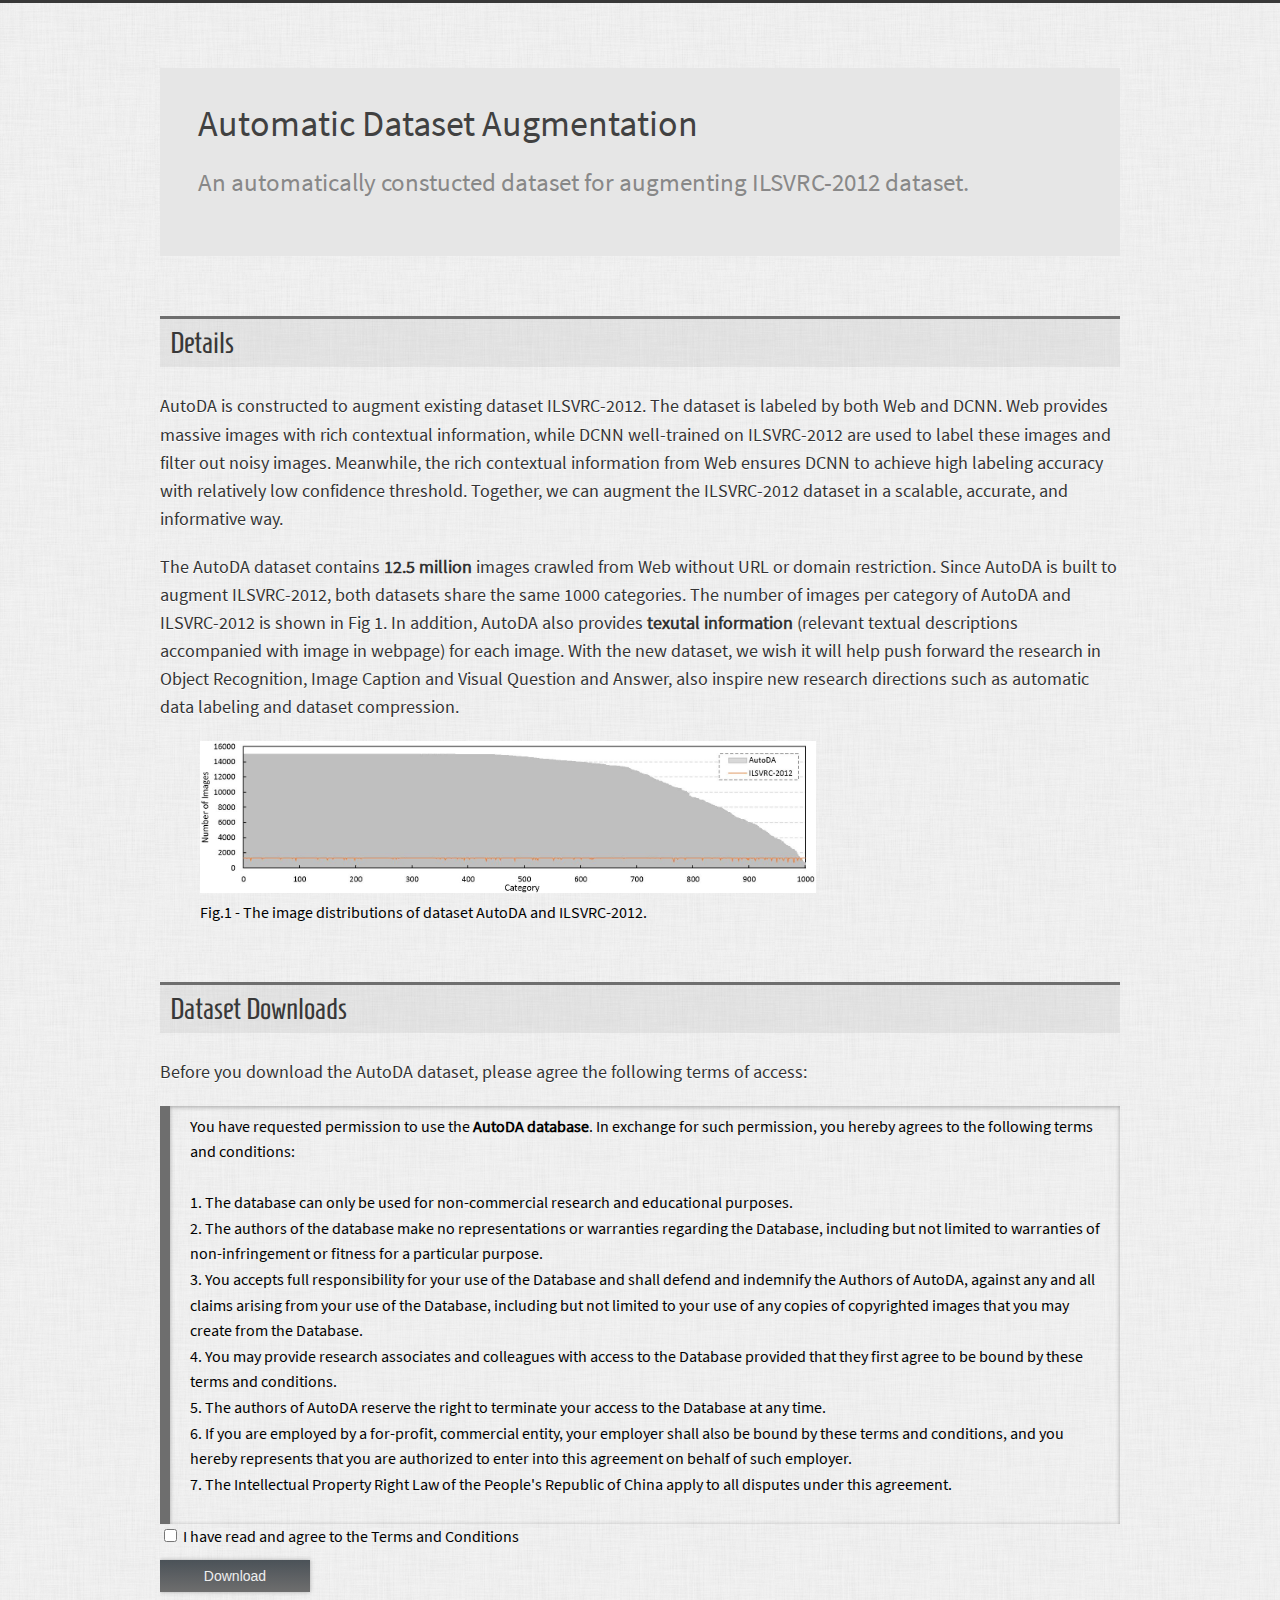
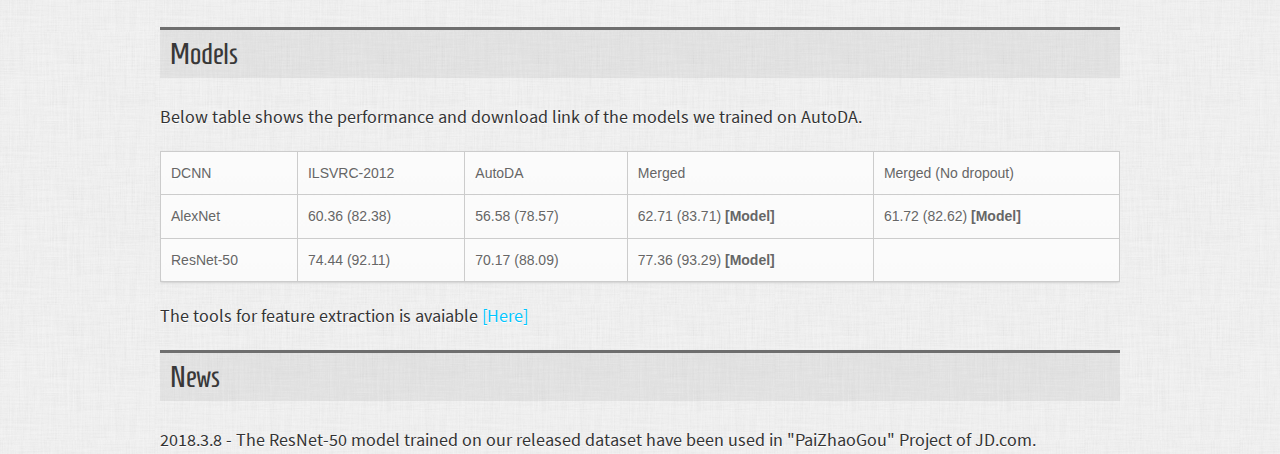
<file: index.html>
<!DOCTYPE html>
<html xmlns="http://www.w3.org/1999/xhtml" xml:lang="zh-Hans" lang="zh-Hans">

<head>
  <meta charset="UTF-8" />
  <title>Automatic Dataset Augmentation</title>
  <meta name="robots" content="all" />
  <meta name="author" content="Yalong Bai">
  <meta http-equiv="X-UA-Compatible" content="IE=100" />
  <link rel="stylesheet" type="text/css" href="public/css/autoset.css" />
  <link rel="stylesheet" type="text/css" href="public/css/reset.css" />
  <link rel="stylesheet" type="text/css" href="public/css/comment.css" />
  <script>
    (function (i, s, o, g, r, a, m) {
    i['GoogleAnalyticsObject'] = r; i[r] = i[r] || function () {
      (i[r].q = i[r].q || []).push(arguments)
    }, i[r].l = 1 * new Date(); a = s.createElement(o),
      m = s.getElementsByTagName(o)[0]; a.async = 1; a.src = g; m.parentNode.insertBefore(a, m)
    })(window, document, 'script', 'https://www.google-analytics.com/analytics.js', 'ga');

    ga('create', 'UA-105536234-1', 'auto');
    ga('send', 'pageview');
  </script>
  <script src="public/javascripts/jquery/1.5.2/jquery.min.js"></script>
</head>

<body>
  <div class="outline"></div>
  <div class="container">
    <div id="content">
      <div class="about">
        <div class="profile">
          <div class="info" width="100%">
            <div class="first-name">Automatic Dataset Augmentation</div>
            <p class="extra-info">An automatically constucted dataset for augmenting ILSVRC-2012 dataset.</p>
          </div>
        </div>
        <div class="markdown-body">
          <div class="about-page">
            <div class="line-2">
              <h1>Details</h1>
              <p>AutoDA is constructed to augment existing dataset ILSVRC-2012. The dataset is labeled by both Web and DCNN.
                Web provides massive images with rich contextual information, while DCNN well-trained on ILSVRC-2012 are
                used to label these images and filter out noisy images. Meanwhile, the rich contextual information from Web
                ensures DCNN to achieve high labeling accuracy with relatively low confidence threshold. Together, we can
                augment the ILSVRC-2012 dataset in a scalable, accurate, and informative way.</p>

              <p>The AutoDA dataset contains <b>12.5 million</b> images crawled from Web without URL or domain restriction.
                Since AutoDA is built to augment ILSVRC-2012, both datasets share the same 1000 categories. The number of
                images per category of AutoDA and ILSVRC-2012 is shown in Fig 1. In addition, AutoDA also provides <b>texutal information</b>                (relevant textual descriptions accompanied with image in webpage) for each image. With the new dataset, we
                wish it will help push forward the research in Object Recognition, Image Caption and Visual Question and
                Answer, also inspire new research directions such as automatic data labeling and dataset compression.
              </p>
              <figure>
                <img src="public/autoda_statistic.JPG" width="70%" alt>
                <figcaption>Fig.1 - The image distributions of dataset AutoDA and ILSVRC-2012.</figcaption>
              </figure>
            </div>
            <div class="line-2">
              <h1>Dataset Downloads</h1>
              <div id="comment" class="markdown-body">
                <p>Before you download the AutoDA dataset, please agree the following terms of access:</p>
                <blockquote>
                  You have requested permission to use the <b>AutoDA database</b>. In exchange for such permission, you hereby
                  agrees to the following terms and conditions:</br>
                  </br>
                  1. The database can only be used for non-commercial research and educational purposes.</br>
                  2. The authors of the database make no representations or warranties regarding the Database, including but not limited to
                  warranties of non-infringement or fitness for a particular purpose.</br>
                  3. You accepts full responsibility for your use of the Database and shall defend and indemnify the Authors of AutoDA, against
                  any and all claims arising from your use of the Database, including but not limited to your use of any
                  copies of copyrighted images that you may create from the Database.</br>
                  4. You may provide research associates and colleagues with access to the Database provided that they first agree to be bound
                  by these terms and conditions.</br>
                  5. The authors of AutoDA reserve the right to terminate your access to the Database at any time.</br>
                  6. If you are employed by a for-profit, commercial entity, your employer shall also be bound by these terms and conditions,
                  and you hereby represents that you are authorized to enter into this agreement on behalf of such employer.</br>
                  7. The Intellectual Property Right Law of the People's Republic of China apply to all disputes under this agreement.</br>
                  </br>

                </blockquote>
                <form action="#" onsubmit="if(document.getElementById('agree').checked) { document.getElementById('download').style.display='block'; document.getElementById('comment').style.display='none'; return false; } else { alert('Please indicate that you have read and agree to the Terms and Conditions'); return false; }">

                  <input type="checkbox" name="checkbox" value="check" id="agree" /> I have read and agree to the Terms and
                  Conditions
                  <br />
                  <input type="submit" name="submit" value="Download" class="submit" />

                </form>
              </div>
              <div id="download" style="display:none;">
                <h2>1. <a href="https://1drv.ms/u/s!Ask-3YsvCI7KbjY4xTqIs2IEdu8">Download Image URLs</a></h2>
                <p>The URLs are listed in a single txt file, where each line contains <code>image Key</code>, <code>Category Label</code>                  and <code>Image URL</code>. The category label is following the category order in ILSVRC-2012 (<a href="https://1drv.ms/t/s!Ask-3YsvCI7KbRfNJFvJqswgbPM">Here</a>).</p>
                <h2>2. <a href="https://1drv.ms/u/s!Ask-3YsvCI7Kb8OvG9BlV6cubJI">Download Textual Metadata</a></h2>
                <p>The textual descriptions of each image in AutoDA are free available for download. All of these information
                  are listed in a single txt file, where each line can be splitted into five elements including <code>Image Key</code>,
                  <code>Category Label</code>, <code>Image URL</code>, <code>Meta Type</code> and <code>Text Decription</code>                  by "\t". It worthly note that one image may have multiply types of meta information.
                <h2>3. For more information, contact us via email: auto-da AT outlook.com</h2>
              </div>
              <!--h2>Download Original Images</h2-->
              <!--p>First you are always free to obtain the images by their URLs. Alternatively, if you are a researcher/educator who wish to have a copy of the original images for non-commercial research and/or educational use, we may provide you access through our site, under certain conditions and at our discretion. The details are as follows:
      </p>
      <blockquote>
        <p>1. Send a email</p>

      </blockquote-->
              <h1>Models</h1>
              <p>Below table shows the performance and download link of the models we trained on AutoDA. </p>
              <div id="markdown-body">
                <table>
                  <tbody>
                    <tr>
                      <td>DCNN</td>
                      <td>ILSVRC-2012</td>
                      <td>AutoDA</td>
                      <td>Merged</td>
                      <td>Merged (No dropout)</td>
                    </tr>
                    <tr>
                      <td>AlexNet</td>
                      <td>60.36 (82.38)</td>
                      <td>56.58 (78.57)</td>
                      <td>62.71 (83.71) <a href="https://1drv.ms/f/s!Ask-3YsvCI7KdAIz8dTgjTlmaps">[Model]</a></td>
                      <td>61.72 (82.62) <a href="https://1drv.ms/f/s!Ask-3YsvCI7KdoGFoBiB3YODvgc">[Model]</a></td>
                    </tr>
                    <tr>
                      <td>ResNet-50</td>
                      <td>74.44 (92.11)</td>
                      <td>70.17 (88.09)</td>
                      <td>77.36 (93.29) <a href="https://1drv.ms/f/s!Ask-3YsvCI7Ke10fcIpj3NTWKDI">[Model]</a></td>
                      <td></td>
                    </tr>
                  </tbody>
                </table>
              </div>
              <p>The tools for feature extraction is avaiable <a href="https://1drv.ms/u/s!Ask-3YsvCI7KgUsY6sues1ux_nS9">[Here]</a></p>
	      <h1>News</h1>
	      <li>2018.3.8 -  The ResNet-50 model trained on our released dataset have been used in "PaiZhaoGou" Project of JD.com.</li>
              <!--h1>Download</h1>
      <h2><a href="http://1drv.ms/1NHxmi3">1. Autoset-1K</a></h2>
      <li>For each category, a set of image ID in <a href="http://clickture.blob.core.windows.net/split?restype=container&comp=list">Clickture-Full</a> is given. You can extract Autoset-1K image dataset according to our given image ID from Click-Full which contains 40 million of images.</li>
      <li>You must accept the <a href="http://web-ngram.research.microsoft.com/GrandChallenge/MSR-LA%20Data-MSR%20Bing%20Image%20Challenge.pdf">enclosed License Terms </a> of Bing-MSR Image Annotation Challenge Data in order to use Click-Full dataset. You are not allowed to further distribute Autoset-1K and Click-Full dataset.</li>
      <h2><a href="http://1drv.ms/1MqSvqR">2. Visual based Word Embeddings</a></h2>
      <h2><a href="http://1drv.ms/1OCgnMM">3. KNN results of Visual based Word Embeddings</a></h2-->
            </div>
          </div>
          <!--div class="line-3">
     <h1>About</h1>
  </div-->

          <!--
    <div class="line-5">
      <section id="internet-footprint">
      <h1>Downloads</h1>
      <p><a href="/download1">Parser</a> - parser.<br />
      <a href="http://www.pixiv.net/member.php?id=4798189">SVM</a> - write something.
      </p>
      </section>
    </div>
-->
        </div>
      </div>
    </div>
  </div>
</body>

</html>
</file>
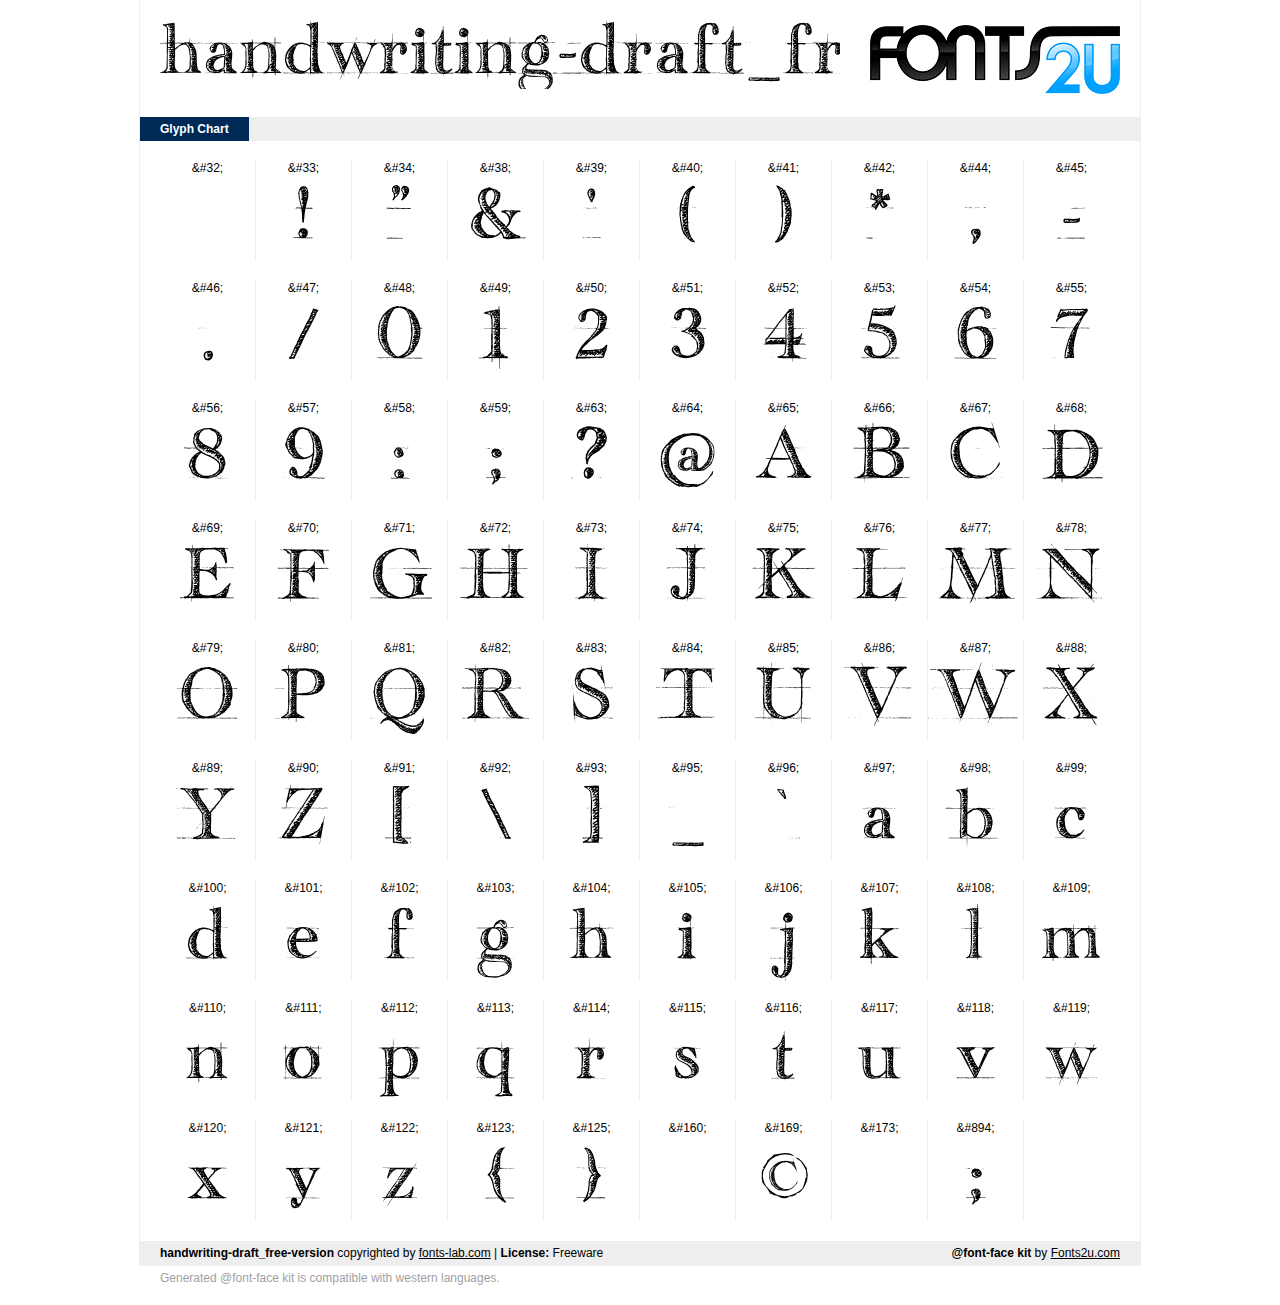
<file: public/css/font/handwriting-draft_free-version/demo.html>
﻿<!DOCTYPE html PUBLIC "-//W3C//DTD XHTML 1.0 Strict//EN" "http://www.w3.org/TR/xhtml1/DTD/xhtml1-strict.dtd"> 

<html xmlns="http://www.w3.org/1999/xhtml"> 

  <head> 

    <title>handwriting-draft_free-version @font-face kit sample</title> 
    <meta http-equiv="Content-Type" content="text/html; charset=utf-8" />
    
    <style media="screen" type="text/css">/*<![CDATA[*/@import 'stylesheet.css';/*]]>*/</style>
    <style media="screen" type="text/css">/*<![CDATA[*/@import 'demo-files/demo.css';/*]]>*/</style>
    <style type="text/css">#title,#glyphs p{font-family:"handwriting-draft_free-version"}</style>

 </head> 
 
<body> 

	<div id="wrapper">
		<div id="title">
			handwriting-draft_free-version		</div>
		<div id="logo">
			<a href="http://www.fonts2u.com" target="_blank"><img src="demo-files/fonts2u_logo.gif" width="250" height="69" alt="Fonts2u.com logo" /></a>
		</div>
		<div class="clr"></div>

		<div id="menu">
			<ul>
				<li class="selected"><a href="#glyphs">Glyph Chart</a></li>
			<ul>
			<div class="clr"></div>
		</div>

		<div id="content">
			
			<div id="glyphs">
				﻿<div class="g">&amp;#32;<p> </p></div>﻿<div class="g">&amp;#33;<p>!</p></div>﻿<div class="g">&amp;#34;<p>"</p></div>﻿<div class="g">&amp;#38;<p>&</p></div>﻿<div class="g">&amp;#39;<p>'</p></div>﻿<div class="g">&amp;#40;<p>(</p></div>﻿<div class="g">&amp;#41;<p>)</p></div>﻿<div class="g">&amp;#42;<p>*</p></div>﻿<div class="g">&amp;#44;<p>,</p></div>﻿<div class="g noborder">&amp;#45;<p>-</p></div><div class="clr"></div>﻿<div class="g">&amp;#46;<p>.</p></div>﻿<div class="g">&amp;#47;<p>/</p></div>﻿<div class="g">&amp;#48;<p>0</p></div>﻿<div class="g">&amp;#49;<p>1</p></div>﻿<div class="g">&amp;#50;<p>2</p></div>﻿<div class="g">&amp;#51;<p>3</p></div>﻿<div class="g">&amp;#52;<p>4</p></div>﻿<div class="g">&amp;#53;<p>5</p></div>﻿<div class="g">&amp;#54;<p>6</p></div>﻿<div class="g noborder">&amp;#55;<p>7</p></div><div class="clr"></div>﻿<div class="g">&amp;#56;<p>8</p></div>﻿<div class="g">&amp;#57;<p>9</p></div>﻿<div class="g">&amp;#58;<p>:</p></div>﻿<div class="g">&amp;#59;<p>;</p></div>﻿<div class="g">&amp;#63;<p>?</p></div>﻿<div class="g">&amp;#64;<p>@</p></div>﻿<div class="g">&amp;#65;<p>A</p></div>﻿<div class="g">&amp;#66;<p>B</p></div>﻿<div class="g">&amp;#67;<p>C</p></div>﻿<div class="g noborder">&amp;#68;<p>D</p></div><div class="clr"></div>﻿<div class="g">&amp;#69;<p>E</p></div>﻿<div class="g">&amp;#70;<p>F</p></div>﻿<div class="g">&amp;#71;<p>G</p></div>﻿<div class="g">&amp;#72;<p>H</p></div>﻿<div class="g">&amp;#73;<p>I</p></div>﻿<div class="g">&amp;#74;<p>J</p></div>﻿<div class="g">&amp;#75;<p>K</p></div>﻿<div class="g">&amp;#76;<p>L</p></div>﻿<div class="g">&amp;#77;<p>M</p></div>﻿<div class="g noborder">&amp;#78;<p>N</p></div><div class="clr"></div>﻿<div class="g">&amp;#79;<p>O</p></div>﻿<div class="g">&amp;#80;<p>P</p></div>﻿<div class="g">&amp;#81;<p>Q</p></div>﻿<div class="g">&amp;#82;<p>R</p></div>﻿<div class="g">&amp;#83;<p>S</p></div>﻿<div class="g">&amp;#84;<p>T</p></div>﻿<div class="g">&amp;#85;<p>U</p></div>﻿<div class="g">&amp;#86;<p>V</p></div>﻿<div class="g">&amp;#87;<p>W</p></div>﻿<div class="g noborder">&amp;#88;<p>X</p></div><div class="clr"></div>﻿<div class="g">&amp;#89;<p>Y</p></div>﻿<div class="g">&amp;#90;<p>Z</p></div>﻿<div class="g">&amp;#91;<p>[</p></div>﻿<div class="g">&amp;#92;<p>\</p></div>﻿<div class="g">&amp;#93;<p>]</p></div>﻿<div class="g">&amp;#95;<p>_</p></div>﻿<div class="g">&amp;#96;<p>`</p></div>﻿<div class="g">&amp;#97;<p>a</p></div>﻿<div class="g">&amp;#98;<p>b</p></div>﻿<div class="g noborder">&amp;#99;<p>c</p></div><div class="clr"></div>﻿<div class="g">&amp;#100;<p>d</p></div>﻿<div class="g">&amp;#101;<p>e</p></div>﻿<div class="g">&amp;#102;<p>f</p></div>﻿<div class="g">&amp;#103;<p>g</p></div>﻿<div class="g">&amp;#104;<p>h</p></div>﻿<div class="g">&amp;#105;<p>i</p></div>﻿<div class="g">&amp;#106;<p>j</p></div>﻿<div class="g">&amp;#107;<p>k</p></div>﻿<div class="g">&amp;#108;<p>l</p></div>﻿<div class="g noborder">&amp;#109;<p>m</p></div><div class="clr"></div>﻿<div class="g">&amp;#110;<p>n</p></div>﻿<div class="g">&amp;#111;<p>o</p></div>﻿<div class="g">&amp;#112;<p>p</p></div>﻿<div class="g">&amp;#113;<p>q</p></div>﻿<div class="g">&amp;#114;<p>r</p></div>﻿<div class="g">&amp;#115;<p>s</p></div>﻿<div class="g">&amp;#116;<p>t</p></div>﻿<div class="g">&amp;#117;<p>u</p></div>﻿<div class="g">&amp;#118;<p>v</p></div>﻿<div class="g noborder">&amp;#119;<p>w</p></div><div class="clr"></div>﻿<div class="g">&amp;#120;<p>x</p></div>﻿<div class="g">&amp;#121;<p>y</p></div>﻿<div class="g">&amp;#122;<p>z</p></div>﻿<div class="g">&amp;#123;<p>{</p></div>﻿<div class="g">&amp;#125;<p>}</p></div>﻿<div class="g">&amp;#160;<p> </p></div>﻿<div class="g">&amp;#169;<p>©</p></div>﻿<div class="g">&amp;#173;<p>­</p></div>﻿<div class="g">&amp;#894;<p>;</p></div>			</div>
			
			<div class="clr"></div>

		</div>

		<div id="footer">
			<div id="copyright"><strong>handwriting-draft_free-version</strong> copyrighted by <a href="http://www.fonts-lab.com/" target="_blank">fonts-lab.com</a> | <strong>License:</strong> Freeware</div>
			<div id="generated"><strong>@font-face kit</strong> by <a href="http://www.fonts2u.com" target="_blank">Fonts2u.com</a></div>
			<div class="clr"></div>
		</div>
	</div>
	<div id="support">Generated @font-face kit is compatible with western languages.</div>

</body> 

</html>
</file>
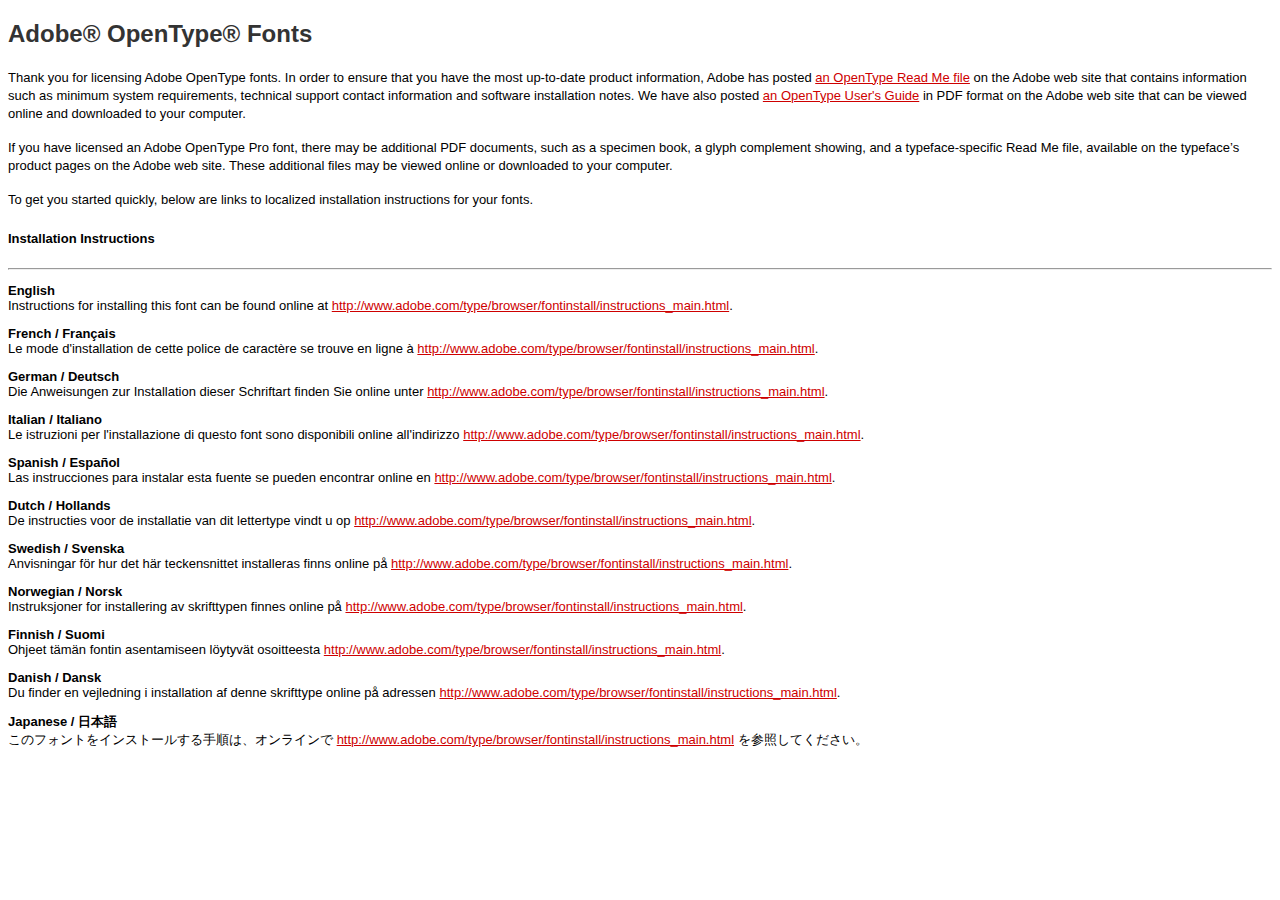
<file: public/css/font/SourceSansPro/ReadMe.html>
<!DOCTYPE html>
<html>
<head>
	<title>Read Me File for Adobe® OpenType® Fonts</title>
	<meta charset="utf-8" />
</head>
<body bgcolor="white" link="#ce0000" alink="#ce0000" vlink="#9c6363">
		<h2><font color="#333333"
face="verdana,geneva,arial">Adobe&reg; OpenType&reg; Fonts</font></h2>
		<p><font size="2" face="verdana,geneva,arial">Thank
you for licensing Adobe OpenType fonts. In order to ensure that you
have the most up-to-date product information, Adobe has posted <a
href="http://www.adobe.com/type/browser/OTReadMe.html">an OpenType
Read Me file</a> on the Adobe web site that contains information such
as minimum system requirements, technical support contact information
and software installation notes. We have also posted <a
href="http://www.adobe.com/type/browser/pdfs/OTGuide.pdf">an OpenType
User's Guide</a> in PDF format on the Adobe web site that can be
viewed online and downloaded to your computer. <P>If you have
licensed an Adobe OpenType Pro font, there may be additional PDF
documents, such as a specimen book, a glyph complement showing, and a
typeface-specific Read Me file, available on the typeface&#146;s
product pages on the Adobe web site. These additional files may be
viewed online or downloaded to your computer.<P>To get you started
quickly, below are links to localized installation instructions for
your fonts.

<h4>Installation Instructions</h4><hr>
<p lang=en><b>English</b><br>
Instructions for installing this font can be found online at <a
href="http://www.adobe.com/type/browser/fontinstall/instructions_main.html">http://www.adobe.com/type/browser/fontinstall/instructions_main.html</a>.</p>
<p lang=fr><b>French / Fran&#231;ais</b><br>
Le mode d'installation de cette police de caract&#232;re se trouve en
ligne &#224; <a
href="http://www.adobe.com/type/browser/fontinstall/instructions_main.html">http://www.adobe.com/type/browser/fontinstall/instructions_main.html</a>.</p>
<p lang=de><b>German / Deutsch</b><br>
Die Anweisungen zur Installation dieser Schriftart finden Sie online
unter <a
href="http://www.adobe.com/type/browser/fontinstall/instructions_main.html">http://www.adobe.com/type/browser/fontinstall/instructions_main.html</a>.</p>
<p lang=it><b>Italian / Italiano</b><br>
Le istruzioni per l'installazione di questo font sono disponibili
online all'indirizzo <a
href="http://www.adobe.com/type/browser/fontinstall/instructions_main.html">http://www.adobe.com/type/browser/fontinstall/instructions_main.html</a>.</p>
<p lang=es><b>Spanish / Espa&#241;ol</b><br>
Las instrucciones para instalar esta fuente se pueden encontrar
online en <a
href="http://www.adobe.com/type/browser/fontinstall/instructions_main.html">http://www.adobe.com/type/browser/fontinstall/instructions_main.html</a>.</p>
<p lang=nl><b>Dutch / Hollands</b><br>
De instructies voor de installatie van dit lettertype vindt u op <a
href="http://www.adobe.com/type/browser/fontinstall/instructions_main.html">http://www.adobe.com/type/browser/fontinstall/instructions_main.html</a>.</p>
<p><b>Swedish / Svenska</b><br>
Anvisningar f&#246;r hur det h&#228;r teckensnittet installeras finns
online p&#229; <a
href="http://www.adobe.com/type/browser/fontinstall/instructions_main.html">http://www.adobe.com/type/browser/fontinstall/instructions_main.html</a>.</p>
<p><b>Norwegian / Norsk</b><br>
Instruksjoner for installering av skrifttypen finnes online p&#229;
<a
href="http://www.adobe.com/type/browser/fontinstall/instructions_main.html">http://www.adobe.com/type/browser/fontinstall/instructions_main.html</a>.</p>
<p><b>Finnish / Suomi</b><br>
Ohjeet t&#228;m&#228;n fontin asentamiseen l&#246;ytyv&#228;t
osoitteesta <a
href="http://www.adobe.com/type/browser/fontinstall/instructions_main.html">http://www.adobe.com/type/browser/fontinstall/instructions_main.html</a>.</p>
<p><b>Danish / Dansk</b><br>
Du finder en vejledning i installation af denne skrifttype online
p&#229; adressen <a
href="http://www.adobe.com/type/browser/fontinstall/instructions_main.html">http://www.adobe.com/type/browser/fontinstall/instructions_main.html</a>.</p>
<p lang=ja><b>Japanese / 日本語</b><br>
このフォントをインストールする手順は、オンラインで <a
href="http://www.adobe.com/type/browser/fontinstall/instructions_main.html">http://www.adobe.com/type/browser/fontinstall/instructions_main.html</a>
を参照してください。</p>
</body>
</html>
</file>
<file: public/css/autoset.css>
/*
Title:		Master styles for ElvenHut version 1.0
Author:		admin@asiteof.me
 */

/* main styles */

html, body {
  height: 100%;
}

body {
  background: rgba(78, 68, 60, 0.75) url(img/homepage_bg.png);
  width: 100%;
  height: auto;
  margin: auto;
  padding: 0;
  /*
  font-family: 'Source Sans Pro', Arial,sans-serif;
  */
  font-family: 'Source Sans Pro',"Hiragino Sans GB", "Microsoft YaHei", "WenQuanYi Micro Hei", Arial, sans-serif; 
  /*fa453c
  background: url(/css/img/outline.png) top repeat-x;
   */}

.outline {
border-top: 3px solid #383838;
}

.container {
  font-family: 'Source Sans Pro',"Hiragino Sans GB", "Microsoft YaHei", "WenQuanYi Micro Hei", Arial, sans-serif; 
 /* font-family: 'Source Sans Pro', Arial,sans-serif;*/
  /*font-family: "BigNoodleTitling", Helvetica, Arial, sans-serif;*/
  line-height: 1.5;
  min-width: 1280px;
  height: 100%;
}

#headline {
  overflow: hidden;
  height: 180px;
  margin: 0 auto;
  width: 75%;
}

#footer-head {
  background: url(/css/img/cta_bg.png) top left repeat-x;
  height: 100px;
  width: 100%;
  margin-bottom: 0px;
}
/* footer styles*/
footer {
  font-size: 1em;
  height: 65px;
  overflow: hidden;
  clear: both;
  width: 100%;
  background-color: #4b5258;
  background: transparent url(/css/img/homepage_header.jpg) repeat-x 0 0;
}

/*content styles*/
#content {
  margin: 0 auto;
  width: 75%;
  font-size: 1em;
  line-height: 1.6;
  margin-top: 65px;
  margin-bottom: 30px;
  min-height: 300px;
}

#content article {
  /*margin: 0 0 3em 0;*/
  padding: 10px 0 20px 20%;
}

.button{
  font-family: 'Homenaje';
  margin-top: 10px;
  color: #f5efe0;
  width: 100px;
  background-color: #4b5258;
}

#login .button:hover, #edit_post .button:hover, .button:hover {
  background-color: #fa453c;
  cursor: pointer;
}

/*basic styles

h1: site title. h2: article tile. h3: paragraph title*/

h1 {
  font: "NewPressEroded",  "Hiragino Sans GB", "Microsoft YaHei", "WenQuanYi Micro Hei", Arial, sans-serif; ;
  /*font:  "NewPressEroded",arial, sans-serif;*/
  ;
  color: #383838;
}

h2 {
  font-family: 'Homenaje',  "Hiragino Sans GB", "Microsoft YaHei", "WenQuanYi Micro Hei", Arial, sans-serif; ;
 
 /* font-family: 'Homenaje', arial, sans-serif;
  */font-size: 1.8em;
  color: #383838;
}

h3 {
   font-family: 'Homenaje',  "Hiragino Sans GB", "Microsoft YaHei", "WenQuanYi Micro Hei", Arial, sans-serif; ;
 
 /* font-family: 'Homenaje', Tahoma, sans-serif;
  */font-size: 1.3em;
  color: #383838;
}

h4 {
   font-family: 'Homenaje',  "Hiragino Sans GB", "Microsoft YaHei", "WenQuanYi Micro Hei", Arial, sans-serif; ;
 /*
  font-family: 'Homenaje', Tahoma, sans-serif;
  */color: #383838;
  font-size: 1em;
}

p, li {
  font-weight: 400;
  font-size: 1em;
  color: #4c4b4b;
  -webkit-font-smoothing: antialiased;
}

a:hover {
  color: #fa453c;
  text-shadow: 0 2px 2px #4b5258;
}

a:link, a:visited {
  outline: none;
}

a {
  /*font-weight: 300;*/
  color: #0A7BC1;
  text-decoration: none;
}

pre{
  white-space: pre-wrap;       /* css-3 */
  white-space: -moz-pre-wrap;  /* Mozilla, since 1999 */
  white-space: -pre-wrap;      /* Opera 4-6 */
  white-space: -o-pre-wrap;    /* Opera 7 */
  word-wrap: break-all;       /* Internet Explorer 5.5+ */
  font-size: 16px;
  font-family: Consolas, "Liberation Mono", Courier, 'Source Sans Pro',  "Hiragino Sans GB", "Microsoft YaHei", "WenQuanYi Micro Hei", Arial, sans-serif; 
/*
  font-family: Consolas, "Liberation Mono", Courier, monospace;*/
  border: 1px solid #fff;
  box-shadow: inset 0 1px 4px rgba(125, 125, 125, .65);
  -moz-box-shadow: inset 0 1px 4px rgba(125, 125, 125, .65);
  -webkit-box-shadow: inset 0 1px 4px rgba(125, 125, 125, .65);
  -webkit-transition: all .08s ease-in-out;
  background: #fff;
  padding: 3px 5px;
}

code {
font-family: Consolas, "Liberation Mono", Courier, 'Source Sans Pro',  "Hiragino Sans GB", "Microsoft YaHei", "WenQuanYi Micro Hei", Arial, sans-serif; 
  background: #fff;
  /*  border-radius: 3px;*/
}

pre{
  font-size: 16px;
  /*overflow-x: scroll;*/
}

embed {
  display: block;
  line-height: 0px;
}

pre {
  display: block;
}

li {
	font-size: 1.1em;
line-height: 1.6em;
color: rgb(51, 51, 51);
text-shadow: 0px 1px 0px #fff;
margin-top: 10px;
}

@font-face {
  font-family: 'NewPressEroded';
  src:url("font/newpresseroded/New_Press_Eroded.eot");
  src:url("font/newpresseroded/New_Press_Eroded.ttf") format("truetype");
  font-weight:normal;
  font-style:normal;
}

@font-face {
  font-family: 'SteinsGate';
  src:url("font/steins_gate/Steins_Gate.otf") format("opentype");
}

@font-face {
  font-family: 'BigNoodleTitling';
  src:url("font/bignoodle_titling/big_noodle_titling.eot");
  src:url("font/bignoodle_titling/big_noodle_titling.ttf") format("truetype");
  font-weight:normal;
  font-style:normal;
}


/*@font-face {
font-family: 'Source Sans Pro';
src:url("font/SourceSansPro/SourceSansPro-Light.eot");
src:url("font/SourceSansPro/SourceSansPro-Light.ttf") format("truetype");
font-weight: 300;
font-style:normal;
}

  @font-face {
  font-family: 'Source Sans Pro';
  src:url("font/SourceSansPro/SourceSansPro-LightIt.eot");
  src:url("font/SourceSansPro/SourceSansPro-Light.ttf") format("truetype");
  font-weight: 300;
  font-style: italic;
}

  @font-face {
  font-family: 'Source Sans Pro';
  src:url("font/SourceSansPro/SourceSansPro-Light.eot");
  src:url("font/SourceSansPro/SourceSansPro-Light.ttf") format("truetype");
  font-weight: 300;
  font-style:normal;
}*/

@font-face {
  font-family: 'Source Sans Pro';
  src:url("font/SourceSansPro/SourceSansPro-Light.eot");
  src:url("font/SourceSansPro/SourceSansPro-Light.ttf") format("truetype");
  font-weight: 300;
  font-style: normal;
}

@font-face {
  font-family: 'Source Sans Pro';
  src:url("font/SourceSansPro/SourceSansPro-LightIt.eot");
  src:url("font/SourceSansPro/SourceSansPro-LightIt.ttf") format("truetype");
  font-weight: 300;
  font-style: italic;
}

@font-face {
  font-family: 'SFDistant';
  src:url("font/SFDistant.eot");
  src:url("font/SFDistant.ttf") format("truetype");
  font-weight: 400;
  font-weight: normal;
  font-style: normal;
}

@font-face {
  font-family: 'Starnext';
  src:url("font/StarNext.eot");
  src:url("font/StarNext.ttf") format("truetype");
  font-weight: 400;
  font-weight: normal;
  font-style: normal;
}

@font-face {
  font-family: 'Starjout';
  src:url("font/Starjout.eot");
  src:url("font/Starjout.ttf") format("truetype");
  font-weight: 400;
  font-weight: normal;
  font-style: normal;
}

@font-face {
  font-family: 'Source Sans Pro';
  src:url("font/SourceSansPro/SourceSansPro-Regular.eot");
  src:url("font/SourceSansPro/SourceSansPro-Regular.ttf") format("truetype");
  font-weight: 400;
  font-weight: normal;
  font-style: normal;
}

@font-face {
  font-family: 'Source Sans Pro';
  src:url("font/SourceSansPro/SourceSansPro-It.eot");
  src:url("font/SourceSansPro/SourceSansPro-It.ttf") format("truetype");
  font-weight: 400;
  font-weight: normal;
  font-style: italic;
}

@font-face {
  font-family: 'Homenaje';
  src:url("font/homenaje/Homenaje-Regular.eot");
  src:url("font/homenaje/Homenaje-Regular.ttf") format("truetype");
  font-weight: normal;
  font-style: normal;
}

@font-face {
  font-family: 'Terminal Dosis';
  src:url("font/TerminalDosis/Terminal_Dosis-Book.eot");
  src:url("font/TerminalDosis/Terminal_Dosis-Book.ttf") format("truetype");
  font-weight: normal;
  font-style: normal;
}

@font-face {
  font-family: 'Niconne';
  src:url("font/niconne/Niconne-Regular.eot");
  src:url("font/niconne/Niconne-Regular.ttf") format("truetype");
  font-weight: normal;
  font-style: normal;
}

@font-face {
  font-family: 'Sorts Mill Goudy';
  src:url("font/sortsMillGoudy/OFLGoudyStM.otf") format("opentype");
}

@font-face {
  font-family:"handwriting-draft_free-version";
  src:url("font/handwriting-draft_free-version/handwriting-draft_free-version.eot") format("eot");
  src:url("font/handwriting-draft_free-version/handwriting-draft_free-version.woff") format("woff");
  src:url("font/handwriting-draft_free-version/handwriting-draft_free-version.ttf") format("truetype");
  font-weight:normal;
  font-style:normal;
}

.about .about-page .overview  h1 {
  font-family: 'Homenaje', Tahoma, sans-serif;
/*  font-family: 'SFDistant','Homenaje', Tahoma, sans-serif;*/
  color: #383838;
  font-size: 30px;
/*letter-spacing: 1px;*/
font-weight: normal;
margin-top: 20px;
   border-top: 3px solid #6e6e6e;
  background-color:  rgba(0,0,0,0.05);
  padding-left: 10px;
  margin-bottom:0px;
}

.about .about-page  h1 {
  font-family: 'Homenaje', Tahoma, sans-serif;
/*  font-family: 'SFDistant','Homenaje', Tahoma, sans-serif;*/
  color: #383838;
  font-size: 30px;
/*letter-spacing: 1px;*/
font-weight: normal;
margin-top: 20px;
   border-top: 3px solid #6e6e6e;
  background-color:  rgba(0,0,0,0.05);
  margin-bottom: 25px;
  padding-left: 10px;
}

.about .about-page  h1:hover {
   border-: 5px solid #6e6e6e;
  background-color:  rgba(0,0,0,0.05);
}

.about .about-page  h2 {
  font-family: 'Homenaje', Tahoma, sans-serif;
  color: #383838;
  font-size: 25px;
letter-spacing: 1px;
font-weight: normal;
margin-top: 10px;
}

.about .about-page .line-3 h3 {
	font-style:italic;
}

.about .about-page .line-4 h3 {
	font-weight:bold;
}
.about .about-page  h3 {
  font-family: 'Homenaje', Tahoma, sans-serif;
  color: #383838;
  font-size: 20px;
letter-spacing: 1px;
font-weight: normal;
margin-top: 10px;
}
.about .about-page  {
  height: auto;
  margin-left: 0px;
}

.about .about-page  a {
  font-size: 1em;
  line-height: 1.6em;
  color: #00c6ff;
  text-shadow: 0px 1px 0px #fff;
}

.about .about-page  a:hover {
  color: #fa453c;
}

.about .about-page  ol {
  margin-top: 10px;
}

.about .about-page  ol.jellybean li {
  padding: 2px 12px;
  margin: 2px;
  font-size: 1em;
  background-color: #e8e8e8;
  color: rgb(51,51,51);
  text-shadow: 0px 1px 0px #fff;
  -moz-border-radius: 5px;
  -webkit-border-radius: 5px;
  -o-border-radius: 5px;
  -ms-border-radius: 5px;
  -khtml-border-radius: 5px;
  border-radius: 5px;
  display: inline-block;
}

.about .about-page  ol.jellybean li:hover {
  background-color: #383838;
  color: #fff;
}

.info {
  width: 25%;
  height: 150px;
  float: left;
  padding-top: 50px;
}

.info .self_photo {
  width: 330px;
  height: 199px;
  float: left;
  background: url(/css/img/selfphoto.png) no-repeat;
}

.about-page .line-1 {
  height: auto;
  overflow: hidden;
  margin-top: -40px;
}

.about-page .line-2, .about-page .line-3, .about-page .line-4, .about-page .line-5 {

  height: auto;
  overflow: hidden;
}

.about-page .line-1  {
  width: 100%;
  margin-top: 20px;
 margin-bottom: 20px;
}

.about-page .line-2 , .about-page .line-3 , .about-page .line-4 , .about-page .line-5  {
  width: 100%;
  margin-top: 20px;
 margin-bottom: 20px;
}

.about-page   p {
  margin-bottom: 1.1em;
  font-size: 1.1em;
  line-height: 1.6em;
  color: rgb(51, 51, 51);
  text-shadow: 0px 1px 0px #fff;
}

.profile {
color: #414141;
background-color: #e6e6e6;
margin-bottom: 40px;
position: relative;
overflow: hidden;
font-size: 25px;
font-family: 'Source Sans Pro';
}

.profile img {
  float: right;
width: 29%;
height: auto;

}

div.pdf {
  position: absolute;
 top: -42px;
 left: 0;width:100%;
 }


#comment input.submit, comment textarea { 		
  height: 100%;
  padding: 8px; 
  margin: 4px 0 15px 0; 
  background: #fff; 
  /*width: 220px; */
  width: 100%;
  font-size: 14px; 
  color: #555; 
  border: 1px #ddd solid;

  /* -- CSS3 Shadow - create a shadow around each input element -- */ 
  -webkit-box-shadow: 0px 0px 4px #aaa;
  -moz-box-shadow: 0px 0px 4px #aaa; 
  box-shadow: 0px 0px 4px #aaa;

  /* -- CSS3 Transition - define what the transition will be applied to (i.e. the background) -- */		
  -webkit-transition: background 0.3s linear;							
}

#comment textarea {		
  margin-right: 5%;
  width: 98%; 
  height: 148px; 		 		
  font-size: 1em;
  -webkit-box-sizing: border-box;
  -moz-box-sizing: border-box;
  box-sizing: border-box;
}

#comment input:hover, comment textarea:hover { 
  background: #eee; 
}

#comment input.cancel {
  margin-left: 30px;
}

#comment input.delete {
  margin-left: 60px;
}

#comment input.submit, comment input.cancel, comment input.delete{ 	
  width: 150px; 
  color: #eee; 
/*  text-transform: uppercase; */
  margin-top: 10px;
  background-color: #4b5258;
  border: none;

  /* -- CSS3 Transition - define which property to animate (i.e. the shadow)  -- */
  -webkit-transition: -webkit-box-shadow 0.3s linear;

  /* -- CSS3 - Rounded Corners -- */
  /*
  -moz-border-radius: 4px; 
  -webkit-border-radius: 4px;
  border-radius: 4px; 
  */

  /* -- CSS3 Shadow - create a shadow around each input element -- */ 
  background: -webkit-gradient(linear, 0% 0%, 0% 100%, from(#4b5258), to(#6e6e6e)); 
  background: -moz-linear-gradient(25% 75% 90deg,#6e6e6e, #4b5258);		
} 

#comment input.submit:hover, input.cancel:hover, comment input.delete:hover { 		
  -webkit-box-shadow: 0px 0px 20px #555;
  -moz-box-shadow: 0px 0px 20px #aaa; 
  box-shadow: 0px 0px 20px #555;	
  cursor:  pointer; 
} 		


/* markdown style*/
#markdown-body ul, #markdown-body ol {
  margin: 15px 0;
  padding-left: 35px;
}

#markdown-body h1 {
  margin: 20px 0 10px;
  font-family: 'Homenaje',  "Hiragino Sans GB", "Microsoft YaHei", "WenQuanYi Micro Hei", Arial, sans-serif; 
  /*font-family: 'Homenaje', arial, sans-serif;*/
  font-size: 1.7em;
  font-weight: normal;
}

#markdown-body h2 {
  margin: 20px 0 10px;
  font-size: 1.5em;
  font-weight: normal;
}

#markdown-body h3 {
  padding: 0.5em 0;
  font-size: 1.3em;
  font-weight: normal;
}

#markdown-body h4 {
  padding: 0.5em 0;
  font-size: 1.1em;
  font-weight: normal;
}

#markdown-body pre {
  font-size: 16px;
}

#markdown-body pre{
  border: 1px solid #fff;
  padding: 0.5em;
  line-height: 25px;
  padding: 9px 13px;
  border-radius: 0px;
}

#markdown-body code {
  padding: 0em;
}

#markdown-body table a:link {
  color: #666;
  font-weight: bold;
  text-decoration:none;
}
#markdown-body table a:visited {
  color: #999999;
  font-weight:bold;
  text-decoration:none;
}
#markdown-body table a:active,
#markdown-body table a:hover {
  color: #bd5a35;
  text-decoration:underline;
}
#markdown-body table {
  font-family:  "Hiragino Sans GB", "Microsoft YaHei", "WenQuanYi Micro Hei", Arial, sans-serif; 
  /*font-family:Arial, Helvetica, sans-serif;*/
  color:#666;
  font-size:14px;
  text-shadow: 1px 1px 0px #fff;
  background:#eaebec;
  margin-top:20px;
  margin-bottom: 20px;
  border:#ccc 1px solid;
  text-align: left;

  -moz-border-radius:3px;
  -webkit-border-radius:3px;
  border-radius:3px;

  -moz-box-shadow: 0 1px 2px #d1d1d1;
  -webkit-box-shadow: 0 1px 2px #d1d1d1;
  box-shadow: 0 1px 2px #d1d1d1;
  width: 100%;
}
#markdown-body table th {
  padding:10px;
  border-top:1px solid #ccc;
  border-bottom:1px solid #ccc;
  border-left: 1px solid #ccc;
  text-align: left;

  background: #ededed;
  background: -webkit-gradient(linear, left top, left bottom, from(#ededed), to(#ebebeb));
  background: -moz-linear-gradient(top,  #ededed,  #ebebeb);
}

#markdown-body table tr:first-child th:first-child {
  -moz-border-radius-topleft:3px;
  -webkit-border-top-left-radius:3px;
  border-top-left-radius:3px;
}
#markdown-body table tr:first-child th:last-child {
  -moz-border-radius-topright:3px;
  -webkit-border-top-right-radius:3px;
  border-top-right-radius:3px;
}

#markdown-body table input.checkbox {
  height: 14px;
}

#markdown-body table tr {
  text-align: center;
  padding-left:20px;
}
#markdown-body table td:first-child {
  text-align: left;
  border-left: 0;
}
#markdown-body table td {
  padding:10px;
  border-top: 1px solid #ccc;
  border-bottom:1px solid #ccc;
  border-left: 1px solid #ccc;
  text-align: left;

  background: #fafafa;
  background: -webkit-gradient(linear, left top, left bottom, from(#fbfbfb), to(#fafafa));
  background: -moz-linear-gradient(top,  #fbfbfb,  #fafafa);
}

#markdown-body table tr:last-child td {
  border-bottom:0;
}
#markdown-body table tr:last-child td:first-child {
  -moz-border-radius-bottomleft:3px;
  -webkit-border-bottom-left-radius:3px;
  border-bottom-left-radius:3px;
}
#markdown-body table tr:last-child td:last-child {
  -moz-border-radius-bottomright:3px;
  -webkit-border-bottom-right-radius:3px;
  border-bottom-right-radius:3px;
}
#markdown-body table tr:hover td {
  background: #f2f2f2;
  background: -webkit-gradient(linear, left top, left bottom, from(#f2f2f2), to(#f0f0f0));
  background: -moz-linear-gradient(top,  #f2f2f2,  #f0f0f0);	
}

blockquote {
  /*background: #fff;*/
  border-left: 10px solid #6e6e6e;
  margin: 0;
  padding: 0.5em 10px 1px 20px;
  box-shadow: inset 0 1px 4px rgba(125, 125, 125, .65);
  -moz-box-shadow: inset 0 1px 4px rgba(125, 125, 125, .65);
  -webkit-box-shadow: inset 0 1px 4px rgba(125, 125, 125, .65);
  -webkit-transition: all .08s ease-in-out;
}
blockquote:before {
  color:#fff;
  content:open-quote;
  font-size:4em;
  line-height:.1em;
  margin-right:.25em;
  vertical-align:-.4em;
}

#markdown-body hr {
  background: transparent url("https://a248.e.akamai.net/assets.github.com/assets/primer/markdown/dirty-shade-6ead57f83b0f117a80ba77232aff0673bfd71263.png") repeat-x 0 0;
  border: 0 none;
  color: #ccc;
  height: 4px;
  padding: 0;
}


.profile .info {
        width: 100%;
padding: 4% 0 0 4%;
float: left;
}

.profile .info p.extra-info {

  color: #888;
}

.profile .info .first-name, .profile .info .last-name {
  display: inline-block;
font-size: 36px;
padding-right: 10px;
line-height: 36px;
margin-bottom: 20px;
}

.profile .info .label-inline {
  margin-top: 30px;
margin-bottom: 15px;
}

.profile .info .label-inline .item{
  padding-top: 0;
  color: #868686;
  display: inline;
  width: 24%;
  float: left;
}

.profile .info .label-inline p{
  color: #444444;
padding: 5px 10px;
margin-left: -10px;
border-radius: 5px;
-webkit-border-radius: 5px;
-moz-border-radius: 5px;
padding: 0;
}

h3.about-head {
  letter-spacing: 1px;
  font-family: 'Terminal Dosis', Arial, sans-serif;
  font-size: 22px;
  font-weight: normal;
  color: #383838;
  float: left;
}
</file>
<file: public/css/comment.css>
comment {
  /*
  margin: 0 auto;
  background: #f5f5f5;
  color: #555;
*/
  /* make reference to the Yanone Kaffeesatz font */
  /*font-family: 'Source Sans Pro', Arial, sans-serif;*/
}

comment h3 {
  margin: 0 0 20px 0;
}
comment h2 { 
  color: #555;
  font-size: 1.75em;
  font-weight: 300;
/*  margin: 0 0 20px 0; */
}

comment #commentForm h2 {
  margin-bottom: 10px;
}

comment label {	
	font-family: 'Homenaje', arial, sans-serif;
  font-size: 20px;
  color: #666; 
}

comment form { 
  float: left;
/*  border: 1px solid #ddd; */
  padding: 15px 0 0 0; 
/*  margin-bottom: 30px;*/
  width: 100%;
/*  margin: 75px 0 0 0; */
/*  background: #fff;*/

  /* -- CSS3 - define rounded corners for the form -- */	
/*  -webkit-border-radius: 10px;
  -moz-border-radius: 10px;
  border-radius: 10px; 		*/

  /* -- CSS3 - create a background graident -- */
  /*
  background: -webkit-gradient(linear, 0% 0%, 0% 40%, from(#EEE), to(#FFFFFF)); 
  background: -moz-linear-gradient(0% 40% 90deg,#FFF, #EEE); 
  */

  /* -- CSS3 - add a drop shadow -- */
  /*
  -webkit-box-shadow:0px 0 50px #ccc;
  -moz-box-shadow:0px 0 50px #ccc; 
  box-shadow:0px 0 50px #ccc;		 		
  */
}	

#commentForm {
  margin: 10px 0 45px 0;
}

#commentForm:after
{
  content: ".";
  display: block;
  clear: both;
  visibility: hidden;
  height: 0;
  line-height: 0;  
}

comment fieldset { border: none; }

.user-details { 
  float: left;
  width: 25%; 
  margin-left: 5px;
}

.user-message { 
  float: right;
  width: 65%;
  display: block;
  margin-right: 5px;
}

comment input, comment textarea { 		
  height: 100%;
  padding: 8px; 
  margin: 4px 0 15px 0; 
  background: #fff; 
  /*width: 220px; */
  width: 100%;
  font-size: 14px; 
  color: #555; 
  border: 1px #ddd solid;

  /* -- CSS3 Shadow - create a shadow around each input element -- */ 
  -webkit-box-shadow: 0px 0px 4px #aaa;
  -moz-box-shadow: 0px 0px 4px #aaa; 
  box-shadow: 0px 0px 4px #aaa;

  /* -- CSS3 Transition - define what the transition will be applied to (i.e. the background) -- */		
  -webkit-transition: background 0.3s linear;							
}

comment textarea {		
  margin-right: 5%;
  width: 98%; 
  height: 148px; 		 		
  font-size: 1em;
  -webkit-box-sizing: border-box;
  -moz-box-sizing: border-box;
  box-sizing: border-box;
}

comment input:hover, comment textarea:hover { 
  background: #eee; 
}

comment input.cancel {
  margin-left: 30px;
}

comment input.delete {
  margin-left: 60px;
}

comment input.submit, comment input.cancel, comment input.delete{ 	
  width: 150px; 
  color: #eee; 
/*  text-transform: uppercase; */
  margin-top: 10px;
  background-color: #4b5258;
  border: none;

  /* -- CSS3 Transition - define which property to animate (i.e. the shadow)  -- */
  -webkit-transition: -webkit-box-shadow 0.3s linear;

  /* -- CSS3 - Rounded Corners -- */
  /*
  -moz-border-radius: 4px; 
  -webkit-border-radius: 4px;
  border-radius: 4px; 
  */

  /* -- CSS3 Shadow - create a shadow around each input element -- */ 
  background: -webkit-gradient(linear, 0% 0%, 0% 100%, from(#4b5258), to(#6e6e6e)); 
  background: -moz-linear-gradient(25% 75% 90deg,#6e6e6e, #4b5258);		
} 

comment input.submit:hover, input.cancel:hover, comment input.delete:hover { 		
  -webkit-box-shadow: 0px 0px 20px #555;
  -moz-box-shadow: 0px 0px 20px #aaa; 
  box-shadow: 0px 0px 20px #555;	
  cursor:  pointer; 
} 		

#comments ol, #comments ul, #comments li{
  list-style:none;
}

#comments li {
  position: relative;
}

#comments li .detail {
  margin: 0 0 0 90px;
  overflow: hidden;
}

#comments a.reply, #comments a.delete_comment {
  float:right;
  color: #6e6e6e;
  font-weight: 400;
  font-size: 0.85em;
  margin-top: 0.1em;
}

#comments a.delete_comment {
  margin-right: 16px;
}

#comments a:hover {
text-shadow: 0 2px 2px #4b5258;
}

#comments .detailContent {
  padding: 16px 20px 10px 8px;
  position: relative;
  /*
  -webkit-transition-property: background-color;
  -moz-transition-property: background-color;
  -ms-transition-property: background-color;
  -o-transition-property: background-color;
  transition-property: background-color;
  -webkit-transition-duration: 3s;
  -moz-transition-duration: 3s;
  -ms-transition-duration: 3s;
  -o-transition-duration: 3s;
  transition-duration: 3s;*/
}

#comments li .meta {
  margin: 0 0 1em 0;
}

#comments li .author, #comments li .author a {
  color:#4b5258;
  font-weight:bold;
}

#comments li .say {
  margin-left: 0px;
}

#comments li .time {
  color: #999;
  font-size: 0.85em;
  float:right;
  margin: .1em 16px 0 0;
}

#comments li .avatar {
  top: 20px;
  left: 10px;
  padding: 3px;
  border: 1px solid #d5cfbf;
  background: #f5f3ed;

  position: absolute;
}

#comments li .avatar:hover {
  -moz-box-shadow: 0 2px 5px #060606;
  -webkit-box-shadow: 0 2px 5px #060606;
  box-shadow: 0 2px 5px #060606;
}

#comments ul {
  margin: 0 0 0 90px;
}

.more {
  display: none;
}
</file>
